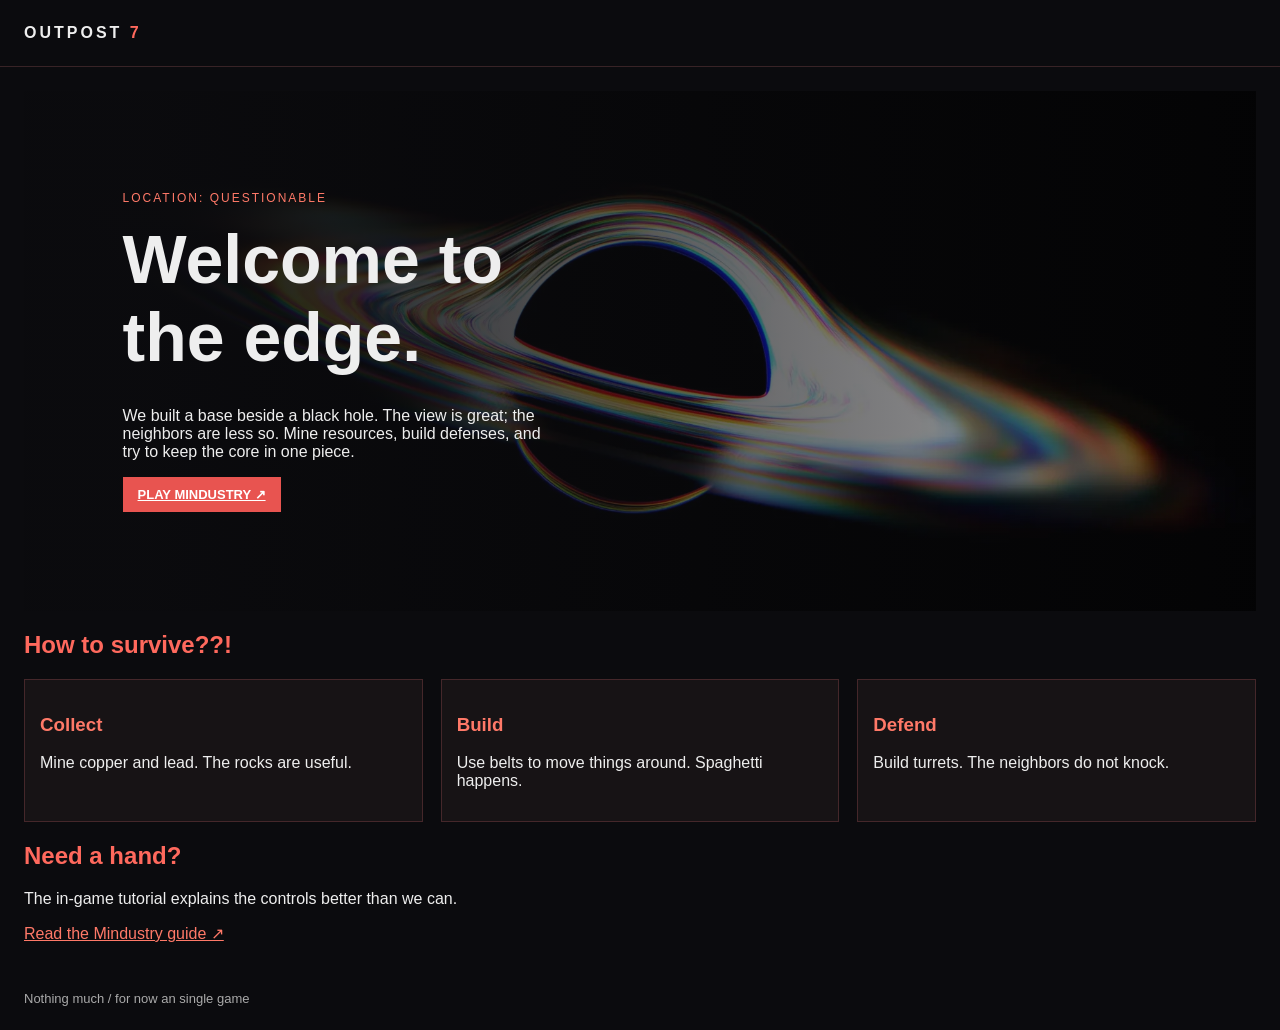
<file: index.html>
<!doctype html>
<html>
<head>
<title>Outpost 7</title>
<style>
* {
  box-sizing: border-box;
}

body {
  margin: 0;
  background: #0b0b0e;
  color: #eee;
  font: 16px Arial;
}

header, main, footer {
  padding: 24px;
}

header {
  border-bottom: 1px solid #382326;
  font-weight: bold;
  letter-spacing: 3px;
}

header b, h2 { color: #ff695d; }
a { color: #ff7968; }

.hero {
  min-height: 520px;
  padding: 90px 8%;
  display: flex;
  flex-direction: column;
  justify-content: center;
  background:linear-gradient(90deg, #0b0b0ef5 10%, #0b0b0e99 60%, #0b0b0e55), url("black-hole-twisting-spacetime.webp") center / cover;
}

.tag {
  color: #ff7968;
  font-size: 12px;
  letter-spacing: 2px;
}

.hero h1 {
  margin: 15px 0;
  font-size: 68px;
}

.hero p { max-width: 440px; }

.button {
  align-self: flex-start;
  padding: 10px 15px;
  background: #e85450;
  color: white;
  font-size: 13px;
  font-weight: bold;
}
.steps { display: flex; gap: 18px; }

.steps article {
  flex: 1;
  padding: 15px;
  background: #171315;
  border: 1px solid #45272a;
}

.steps h3 { color: #ff7968; }
footer { color: #aaa; font-size: 13px; }
</style>
</head>
<body>
<header>OUTPOST <b>7</b></header>
<main>
  <section class="hero">
    <span class="tag">LOCATION: QUESTIONABLE</span>
    <h1>Welcome to<br>the edge.</h1>
    <p>We built a base beside a black hole. The view is great; the neighbors are less so. Mine resources, build defenses, and try to keep the core in one piece.</p>
    <a class="button" href="https://khoichon.dev/mindustry-web/offlinemode/build/" target="_blank" rel="noreferrer">PLAY MINDUSTRY ↗</a>
  </section>
  <section class="section">
    <h2>How to survive??!</h2>
    <div class="steps">
      <article><h3>Collect</h3><p>Mine copper and lead. The rocks are useful.</p></article>
      <article><h3>Build</h3><p>Use belts to move things around. Spaghetti happens.</p></article>
      <article><h3>Defend</h3><p>Build turrets. The neighbors do not knock.</p></article>
    </div>
  </section>
  <section>
    <h2>Need a hand?</h2>
    <p>The in-game tutorial explains the controls better than we can.</p>
    <a href="https://mindustrygame.github.io/wiki/" target="_blank" rel="noreferrer">Read the Mindustry guide ↗</a>
  </section>
</main>
<footer>Nothing much / for now an single game</footer>
</body>
</html>
</file>
